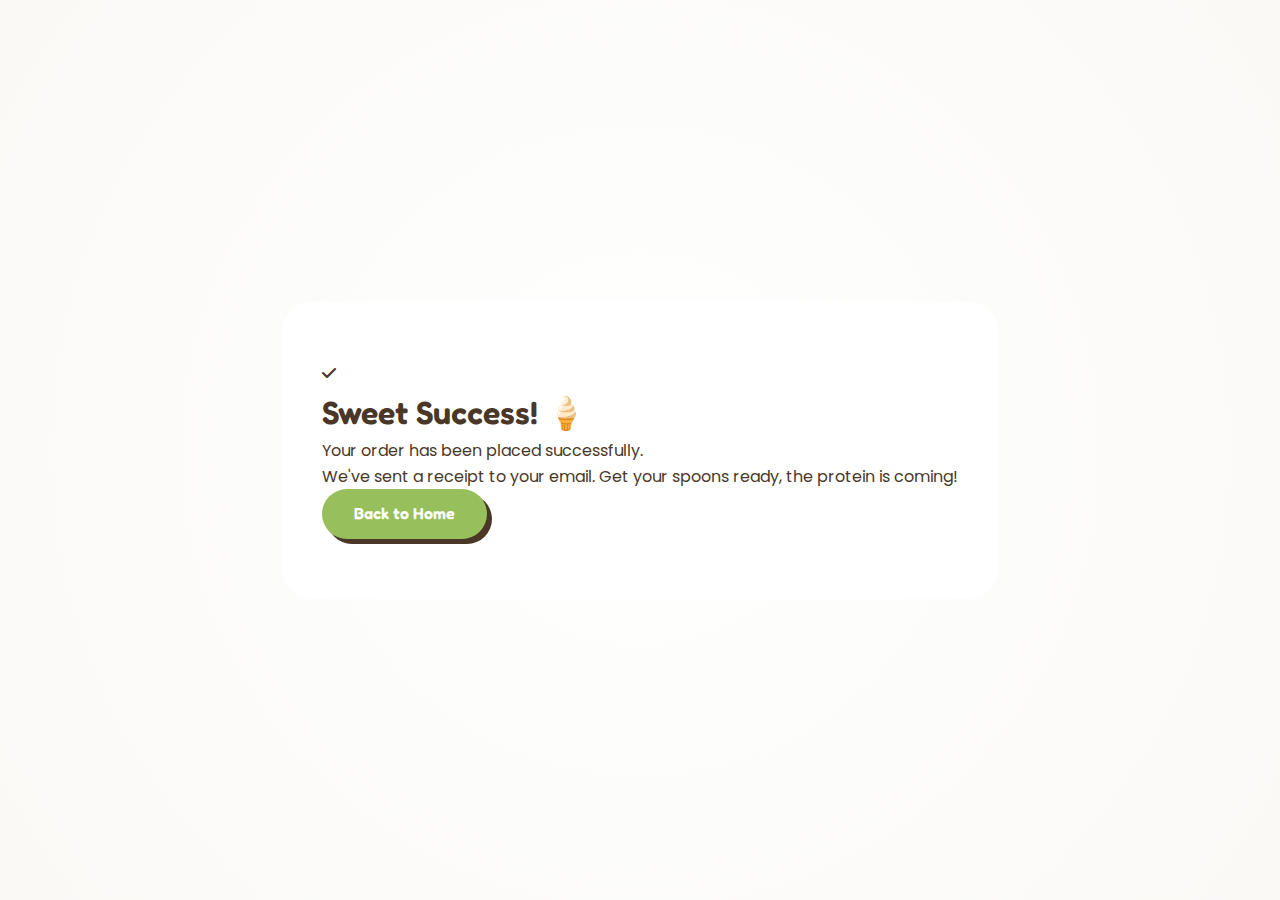
<file: thankyou.html>
<!DOCTYPE html>
<html lang="en">
<head>
    <meta charset="UTF-8">
    <meta name="viewport" content="width=device-width, initial-scale=1.0">
    <title>Order Confirmed | MANNA</title>
    
    <link href="https://fonts.googleapis.com/css2?family=Fredoka:wght@400;600&family=Poppins:wght@300;400;600&display=swap" rel="stylesheet">
    <link rel="stylesheet" href="style.css">
    <link rel="stylesheet" href="https://cdnjs.cloudflare.com/ajax/libs/font-awesome/6.0.0/css/all.min.css">
</head>
<body>

    <div class="thank-you-wrapper">
        <div class="thank-you-card">
            <div class="success-icon">
                <i class="fas fa-check"></i>
            </div>
            <h1>Sweet Success! 🍦</h1>
            <p>Your order has been placed successfully.</p>
            <p class="sub-text">We've sent a receipt to your email. Get your spoons ready, the protein is coming!</p>
            
            <a href="index.html" class="btn primary-btn">Back to Home</a>
        </div>
    </div>

</body>
</html>
</file>
<file: style.css>
:root {
    /* Theme Colors */
    --matcha-green: #97C05C; /* Fresh, appetizing green */
    --choco-brown: #4A3728;  /* Deep, rich brown */
    --cream-white: #FAF9F6;  /* Soft background */
    --pure-white: #FFFFFF;
    
    /* Contrast Colors for Interaction */
    --contrast-pop: #FF8FAB; /* Playful pink for contrast shadow */
    
    /* Typography */
    --font-head: 'Fredoka', sans-serif; /* Playful */
    --font-body: 'Poppins', sans-serif; /* Clean */
}

* {
    margin: 0;
    padding: 0;
    box-sizing: border-box;
    scroll-behavior: smooth;
}

body {
    font-family: var(--font-body);
    background-color: var(--cream-white);
    color: var(--choco-brown);
    line-height: 1.6;
    overflow-x: hidden;
}

h1, h2, h3, h4 {
    font-family: var(--font-head);
    font-weight: 600;
}

a {
    text-decoration: none;
    color: inherit;
}

.container {
    max-width: 1200px;
    margin: 0 auto;
    padding: 0 20px;
}

/* --- Buttons & Interactive Elements --- */
.btn {
    display: inline-block;
    padding: 12px 32px;
    border-radius: 50px;
    font-family: var(--font-head);
    font-weight: 600;
    cursor: pointer;
    transition: all 0.3s ease;
    border: none;
}

.primary-btn {
    background-color: var(--matcha-green);
    color: var(--pure-white);
    /* The Contrast Shadow Effect */
    box-shadow: 5px 5px 0px var(--choco-brown); 
}

.primary-btn:hover {
    transform: translate(-3px, -3px);
    box-shadow: 8px 8px 0px var(--contrast-pop); /* Color shift on hover */
}

.secondary-btn {
    background-color: transparent;
    border: 2px solid var(--choco-brown);
    color: var(--choco-brown);
    margin-left: 15px;
}

.secondary-btn:hover {
    background-color: var(--choco-brown);
    color: var(--matcha-green);
}

/* --- Navigation --- */
.navbar {
    background-color: rgba(255, 255, 255, 0.95);
    padding: 20px 0;
    position: sticky;
    top: 0;
    z-index: 1000;
    box-shadow: 0 2px 10px rgba(0,0,0,0.05);
}

.nav-container {
    display: flex;
    justify-content: space-between;
    align-items: center;
}

/* --- Logo Image Styles --- */
.logo {
    display: flex;
    align-items: center;
}

.logo img {
    height: 90px; /* Adjust this number based on your preference */
    width: auto;  /* Keeps the aspect ratio correct */
    transition: transform 0.3s ease;
}

.logo:hover img {
    transform: scale(1.05); /* Subtle pop effect on hover */
}

.nav-links a {
    margin-left: 30px;
    font-family: var(--font-body);
    font-weight: 500;
    font-size: 0.95rem;
    transition: color 0.3s;
}

.nav-links a:hover {
    color: var(--matcha-green);
}

.nav-btn {
    background-color: var(--choco-brown);
    color: var(--pure-white);
    padding: 10px 25px;
    font-size: 0.9rem;
    margin-left: 30px;
}

.nav-btn:hover {
    background-color: var(--matcha-green);
    transform: translateY(-2px);
}

.hamburger {
    display: none;
    font-size: 1.5rem;
    cursor: pointer;
}

/* --- Hero Section --- */
.hero {
    padding: 80px 0 100px;
    text-align: center;
    position: relative;
    background: radial-gradient(circle at center, #ffffff 0%, var(--cream-white) 100%);
}

.tagline {
    color: var(--matcha-green);
    font-weight: 700;
    letter-spacing: 2px;
    text-transform: uppercase;
    font-size: 0.9rem;
    display: block;
    margin-bottom: 15px;
}

.hero h1 {
    font-size: 4rem;
    line-height: 1.1;
    margin-bottom: 20px;
    color: var(--choco-brown);
}

.hero p {
    font-size: 1.2rem;
    max-width: 600px;
    margin: 0 auto 40px;
    color: #6b5a4d;
}

.hero-shape {
    position: absolute;
    bottom: 0;
    left: 0;
    width: 100%;
    overflow: hidden;
    line-height: 0;
}

.hero-shape svg {
    position: relative;
    display: block;
    width: calc(133% + 1.3px);
    height: 60px;
}

.hero-shape .shape-fill {
    fill: var(--matcha-green);
    opacity: 0.1;
}

/* --- Benefits Section --- */
.benefits {
    padding: 80px 0;
}

.section-header {
    text-align: center;
    margin-bottom: 60px;
}

.section-header h2 {
    font-size: 2.5rem;
    margin-bottom: 10px;
}

.highlight {
    color: var(--matcha-green);
    position: relative;
    display: inline-block;
}

.highlight::after {
    content: '';
    position: absolute;
    bottom: 5px;
    left: 0;
    width: 100%;
    height: 10px;
    background-color: rgba(151, 192, 92, 0.3);
    z-index: -1;
    transform: rotate(-2deg);
}

.benefits-grid {
    display: grid;
    grid-template-columns: repeat(auto-fit, minmax(300px, 1fr));
    gap: 30px;
}

.benefit-card {
    background: white;
    padding: 40px;
    border-radius: 20px;
    text-align: center;
    border: 2px solid transparent;
    transition: all 0.4s ease;
}

.benefit-card:hover {
    border-color: var(--matcha-green);
    transform: translateY(-10px);
    box-shadow: 0 15px 30px rgba(151, 192, 92, 0.2);
}

.icon-box {
    font-size: 2.5rem;
    color: var(--matcha-green);
    margin-bottom: 20px;
}

/* --- Audience Section --- */
.audience {
    background-color: #F3F1ED;
    padding: 80px 0;
}

.audience-wrapper {
    display: grid;
    grid-template-columns: 1fr 1fr;
    gap: 50px;
    align-items: center;
}

.audience-item {
    display: flex;
    align-items: flex-start;
    margin-bottom: 30px;
    background: white;
    padding: 20px;
    border-radius: 15px;
    box-shadow: 0 5px 15px rgba(0,0,0,0.03);
}

.audience-item i {
    font-size: 1.5rem;
    color: var(--choco-brown);
    background: var(--matcha-green);
    width: 50px;
    height: 50px;
    display: flex;
    align-items: center;
    justify-content: center;
    border-radius: 50%;
    margin-right: 20px;
    flex-shrink: 0;
    color: white;
}

.circle-bg {
    width: 350px;
    height: 350px;
    background-color: var(--matcha-green);
    border-radius: 50%;
    margin: 0 auto;
    position: relative;
    overflow: hidden;
    background-image: repeating-linear-gradient(45deg, transparent, transparent 10px, rgba(255,255,255,0.2) 10px, rgba(255,255,255,0.2) 20px);
}

/* --- Flavors Section --- */
.flavors {
    padding: 100px 0;
}

.flavors-grid {
    display: grid;
    grid-template-columns: repeat(auto-fit, minmax(280px, 1fr));
    gap: 40px;
    margin-top: 50px;
}

.flavor-card {
    background: white;
    border-radius: 30px;
    padding: 40px 20px;
    text-align: center;
    position: relative;
    transition: all 0.4s cubic-bezier(0.175, 0.885, 0.32, 1.275);
    border: 1px solid #eee;
}

.flavor-card:hover {
    transform: translateY(-15px) scale(1.02);
    /* Contrast Shadow for Flavors */
    box-shadow: 10px 10px 0px var(--matcha-green);
    border-color: var(--choco-brown);
}

.flavor-img {
    font-size: 4rem;
    margin-bottom: 20px;
}

.flavor-badge {
    position: absolute;
    top: 20px;
    right: 20px;
    background: var(--contrast-pop);
    color: white;
    padding: 5px 15px;
    border-radius: 20px;
    font-size: 0.8rem;
    font-weight: 700;
    transform: rotate(10deg);
}

.card-btn {
    margin-top: 20px;
    background: var(--choco-brown);
    color: white;
    font-size: 0.9rem;
}

.card-btn:hover {
    background: var(--matcha-green);
    box-shadow: none;
}

/* --- Footer --- */
footer {
    background-color: var(--choco-brown);
    color: var(--cream-white);
    padding: 60px 0 20px;
}

.footer-content {
    display: grid;
    grid-template-columns: repeat(auto-fit, minmax(200px, 1fr));
    gap: 40px;
    margin-bottom: 40px;
}

.footer-col h3 {
    font-size: 2rem;
    margin-bottom: 20px;
    color: var(--matcha-green);
}

.footer-col h4 {
    margin-bottom: 20px;
    color: white;
}

.footer-col a {
    display: block;
    margin-bottom: 10px;
    opacity: 0.8;
    transition: opacity 0.3s;
}

.footer-col a:hover {
    opacity: 1;
    color: var(--matcha-green);
}

.newsletter {
    display: flex;
}

.newsletter input {
    padding: 10px;
    border-radius: 5px 0 0 5px;
    border: none;
    outline: none;
    width: 70%;
}

.newsletter button {
    border-radius: 0 5px 5px 0;
    padding: 10px 15px;
    background: var(--matcha-green);
    color: white;
    width: 30%;
    border: none;
}

.copyright {
    text-align: center;
    border-top: 1px solid rgba(255,255,255,0.1);
    padding-top: 20px;
    font-size: 0.9rem;
    opacity: 0.6;
}

/* --- Modal Styles --- */
.modal-overlay {
    display: none;
    position: fixed;
    top: 0;
    left: 0;
    width: 100%;
    height: 100%;
    background-color: rgba(74, 55, 40, 0.6);
    z-index: 2000;
    align-items: center;
    justify-content: center;
    backdrop-filter: blur(5px);
    opacity: 0;
    transition: opacity 0.3s ease;
}

.modal-overlay.active {
    display: flex;
    opacity: 1;
}

.modal-container {
    background-color: var(--pure-white);
    width: 90%;
    max-width: 500px;
    padding: 40px;
    border-radius: 25px;
    position: relative;
    border: 3px solid var(--choco-brown);
    /* The Signature Playful Shadow */
    box-shadow: 12px 12px 0px var(--matcha-green);
    transform: translateY(50px);
    transition: transform 0.3s cubic-bezier(0.175, 0.885, 0.32, 1.275);
}

.modal-overlay.active .modal-container {
    transform: translateY(0);
}

.modal-close {
    position: absolute;
    top: 15px;
    right: 20px;
    font-size: 2rem;
    background: none;
    border: none;
    cursor: pointer;
    color: var(--choco-brown);
    transition: transform 0.2s;
}

.modal-close:hover {
    transform: scale(1.2) rotate(90deg);
    color: var(--matcha-green);
}

.modal-header {
    text-align: center;
    margin-bottom: 25px;
}

.modal-header h2 {
    color: var(--choco-brown);
    font-size: 2rem;
}

/* Form Styles */
.form-group {
    margin-bottom: 20px;
}

.form-group label {
    display: block;
    margin-bottom: 8px;
    font-weight: 600;
    color: var(--choco-brown);
}

.form-group input,
.form-group select,
.form-group textarea {
    width: 100%;
    padding: 12px;
    border: 2px solid #eee;
    border-radius: 10px;
    font-family: var(--font-body);
    font-size: 1rem;
    transition: border-color 0.3s;
}

.form-group input:focus,
.form-group select:focus,
.form-group textarea:focus {
    outline: none;
    border-color: var(--matcha-green);
}

.full-width {
    width: 100%;
    margin-top: 10px;
}

/* --- Thank You Page Styles --- */
.thank-you-wrapper {
    min-height: 100vh;
    display: flex;
    align-items: center;
    justify-content: center;
    background: radial-gradient(circle at center, #ffffff 0%, var(--cream-white) 100%);
    padding: 20px;
}

.thank-you-card {
    background: white;
    padding: 60px 40px;
    border-radius: 30px;
}

/* --- Audience Image Styles --- */
.audience-img {
    width: 100%;
    max-width: 400px; /* Limits size on large screens */
    height: 400px;    /* Forces a square shape */
    object-fit: cover; /* Ensures image doesn't stretch/squish */
    border-radius: 50%; /* Makes it a perfect circle */
    
    /* The Signature Playful Theme Styling */
    border: 5px solid var(--pure-white);
    box-shadow: 20px 20px 0px var(--matcha-green); /* The playful shadow pop */
    
    display: block;
    margin: 0 auto;
    transition: transform 0.3s ease;
}

.audience-img:hover {
    transform: scale(1.03) rotate(-3deg); /* Cute tilt effect on hover */
}

/* Mobile Adjustment */
@media (max-width: 768px) {
    .audience-img {
        height: 300px;
        max-width: 300px;
        margin-bottom: 40px; /* Adds space between image and text on mobile */
    }
}


/* --- 404 Error Page Styles --- */
.error-wrapper {
    min-height: 100vh;
    display: flex;
    align-items: center;
    justify-content: center;
    background-color: var(--choco-brown); /* Different bg for drama */
    background-image: radial-gradient(circle at center, #5d4532 0%, var(--choco-brown) 100%);
    padding: 20px;
    color: var(--pure-white);
}

.error-card {
    background: var(--cream-white);
    padding: 60px 40px;
    border-radius: 30px;
    text-align: center;
    max-width: 450px;
    width: 100%;
    /* Reverse contrast: White card on Brown bg, with Green Shadow */
    box-shadow: 15px 15px 0px var(--matcha-green);
    position: relative;
    border: 3px solid var(--choco-brown);
}

.error-card h1 {
    color: var(--choco-brown);
    font-size: 2.5rem;
    margin-bottom: 5px;
}

.error-code {
    font-family: var(--font-head);
    font-size: 4rem;
    font-weight: 700;
    color: var(--matcha-green);
    opacity: 0.5;
    margin-bottom: 20px;
    line-height: 1;
}

.error-card p {
    color: var(--choco-brown);
    font-size: 1.2rem;
    font-weight: 600;
}

.error-card .sub-text {
    font-weight: 400;
    font-size: 0.95rem;
    opacity: 0.7;
    margin-bottom: 30px;
}

/* --- The Melted Ice Cream Animation --- */
.melted-icon {
    position: relative;
    height: 100px;
    margin-bottom: 30px;
    display: flex;
    justify-content: center;
}

.melted-icon i {
    font-size: 5rem;
    color: var(--matcha-green);
    /* Rotate to look dropped */
    transform: rotate(135deg); 
    z-index: 2;
    animation: wobble 3s ease-in-out infinite;
}

.puddle {
    position: absolute;
    bottom: 5px;
    width: 80px;
    height: 25px;
    background-color: #CDE6A5; /* Lighter Matcha */
    border-radius: 50%;
    z-index: 1;
    animation: expand 3s ease-in-out infinite;
}

/* 404 errorAnimations */
@keyframes wobble {
    0%, 100% { transform: rotate(135deg) translateY(0); }
    50% { transform: rotate(145deg) translateY(-5px); }
}

@keyframes expand {
    0%, 100% { transform: scaleX(1); opacity: 0.8; }
    50% { transform: scaleX(1.2); opacity: 1; }
}
</file>
